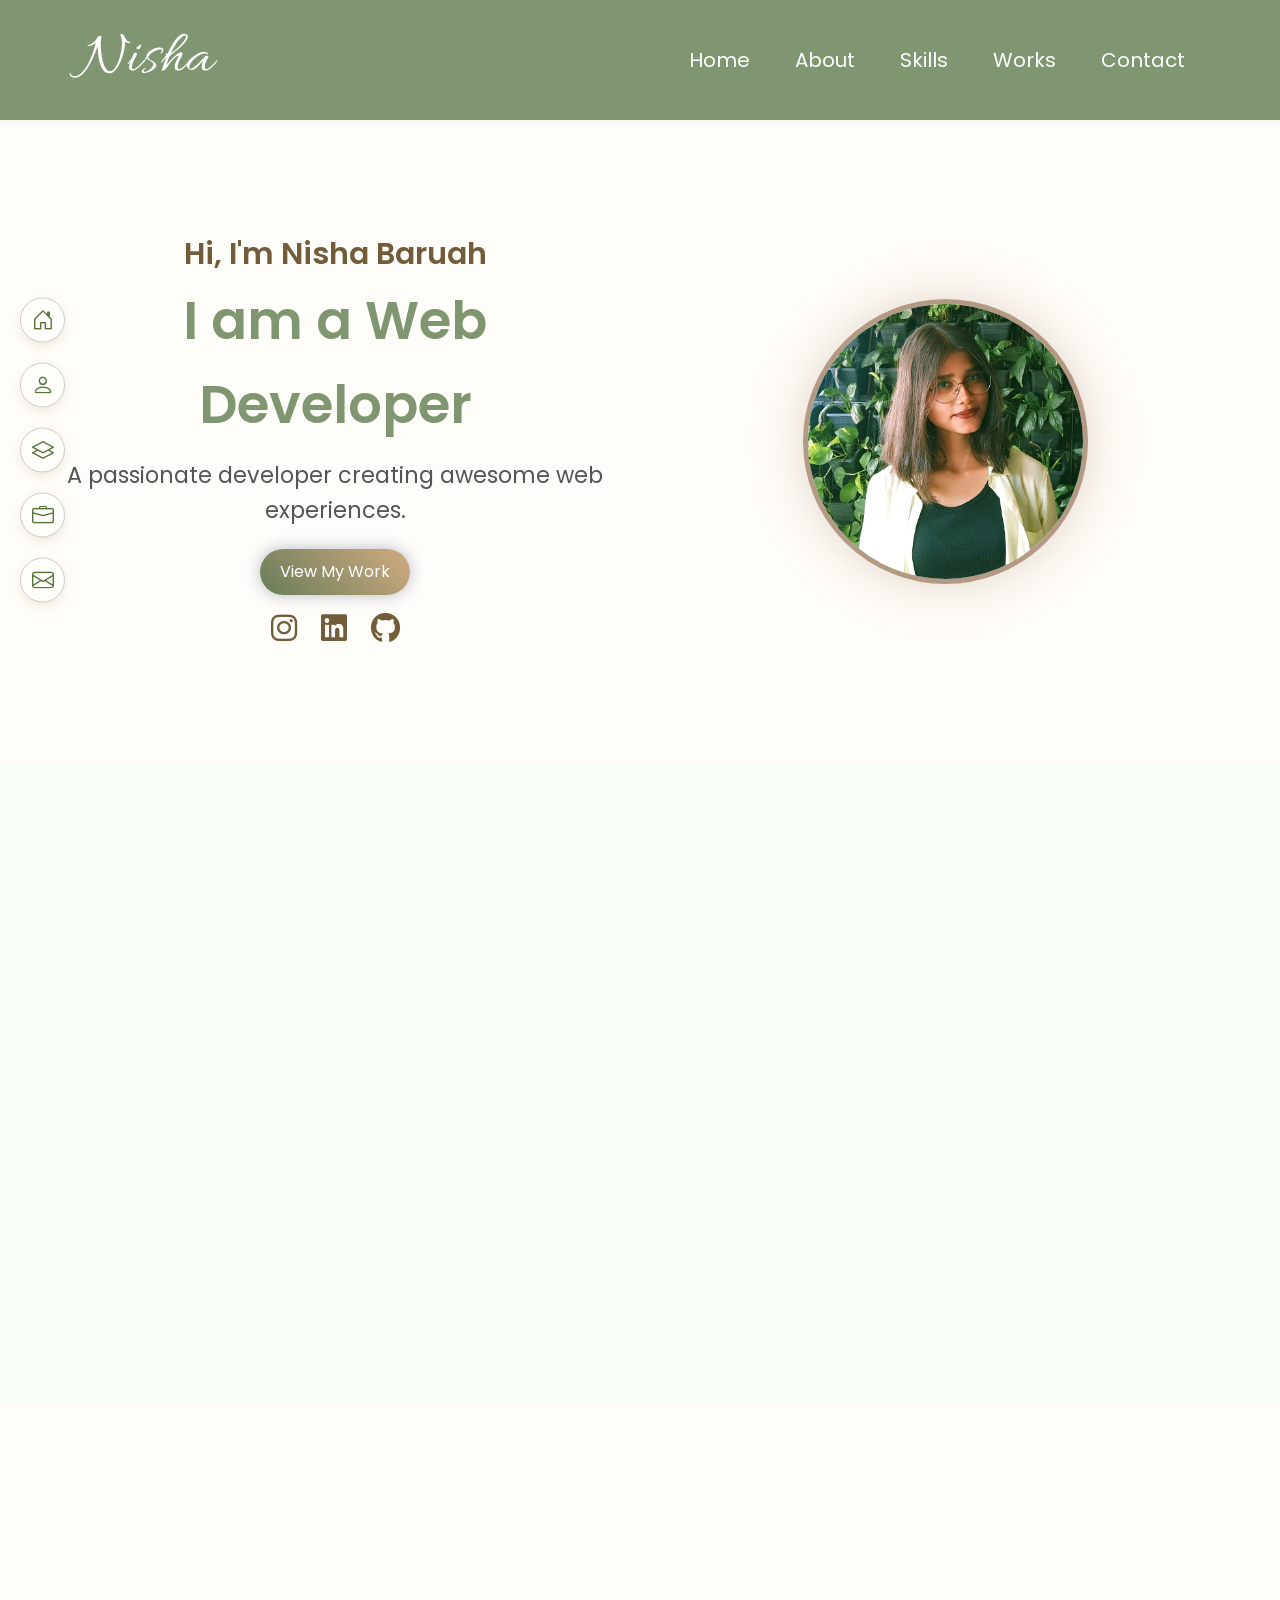
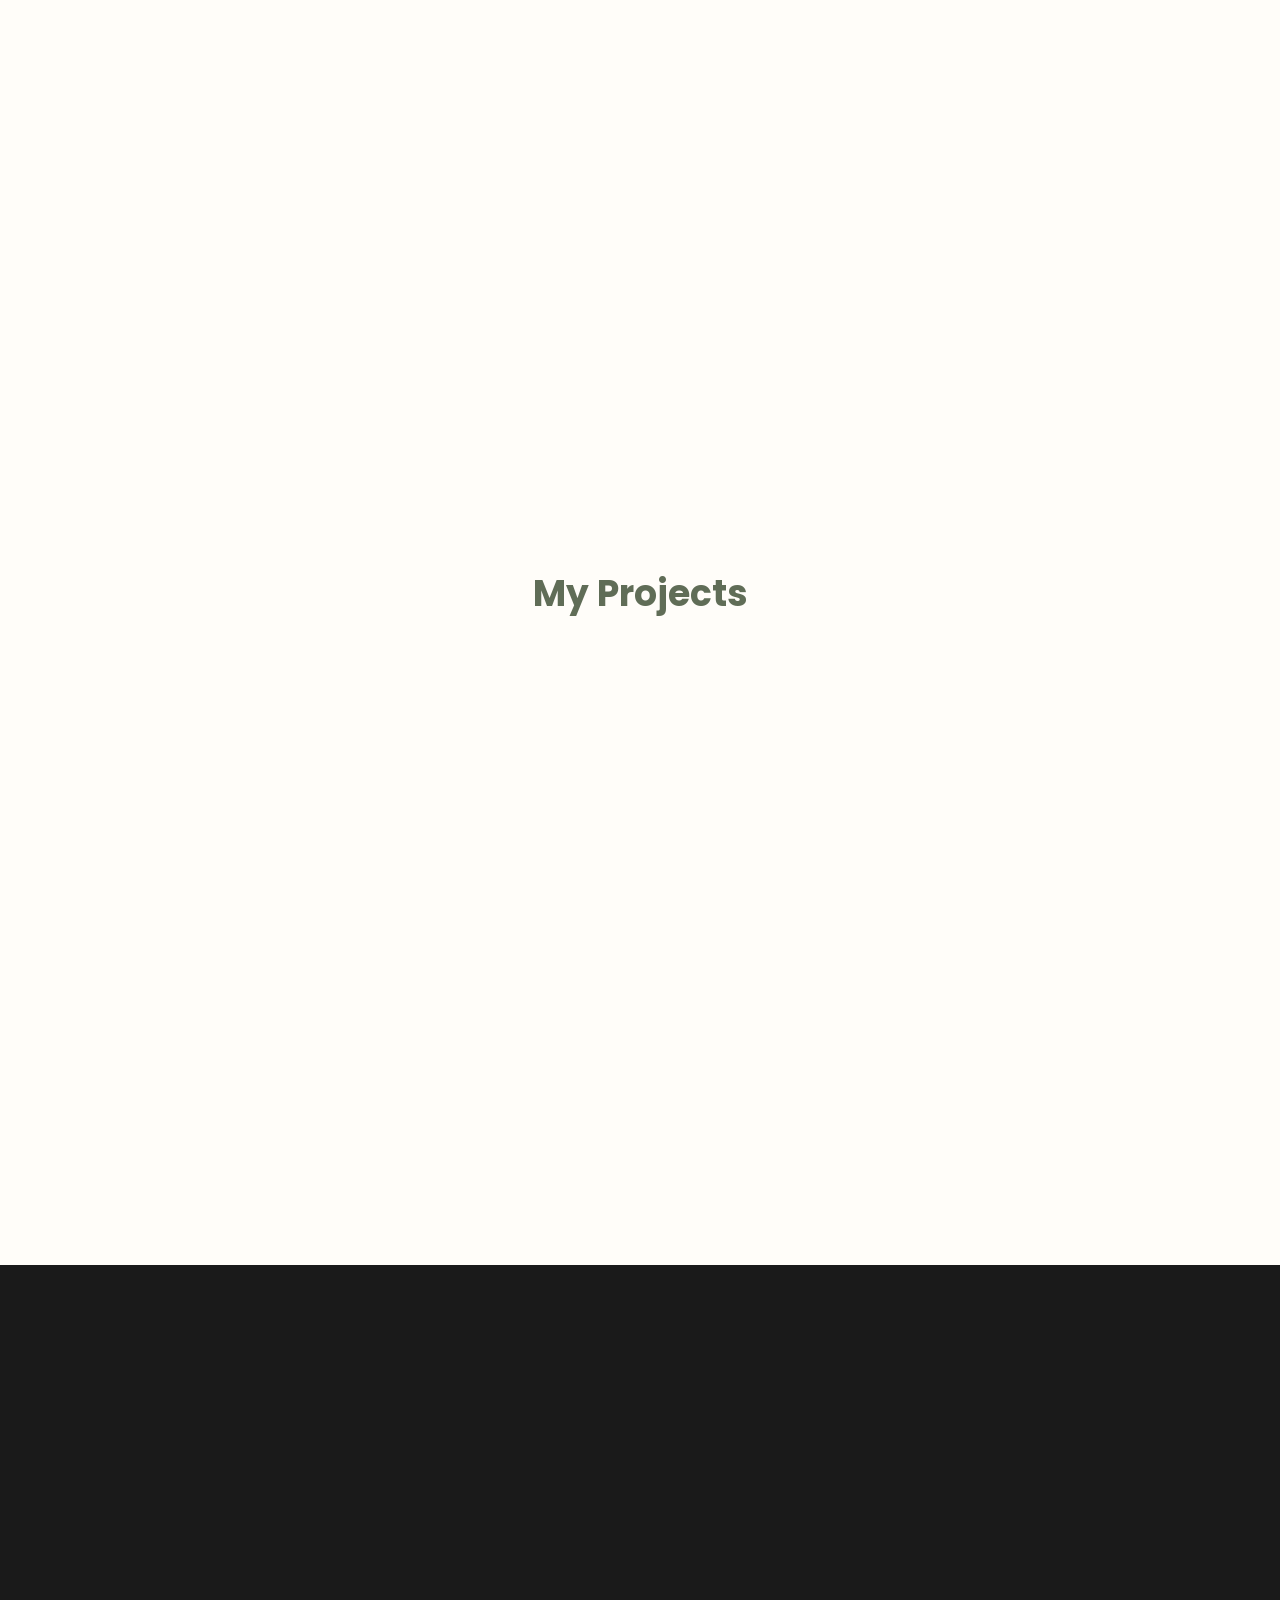
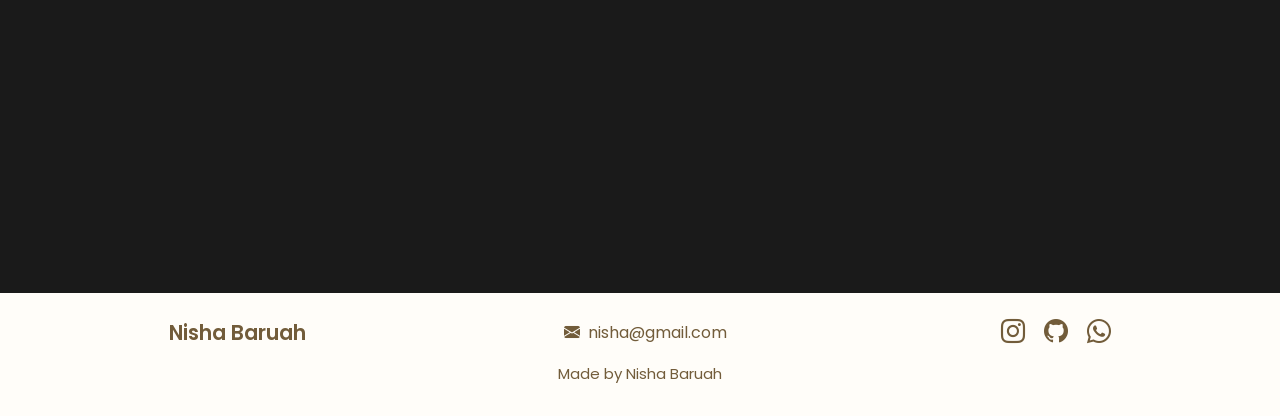
<file: index.html>
<!DOCTYPE html>
<html lang="en">

<head>
    <meta charset="UTF-8">
    <meta name="viewport" content="width=device-width, initial-scale=1.0">
    <title>My Portfolio</title>
    <link rel="stylesheet" href="style.css">
    <link rel="stylesheet" href="https://cdnjs.cloudflare.com/ajax/libs/font-awesome/5.15.4/css/all.min.css">
    <link href="https://cdn.jsdelivr.net/npm/bootstrap-icons@1.10.5/font/bootstrap-icons.css" rel="stylesheet">
    <link href="https://fonts.googleapis.com/css2?family=Poppins:wght@300;400;600&display=swap" rel="stylesheet">
    <link rel="stylesheet" href="https://cdnjs.cloudflare.com/ajax/libs/font-awesome/6.0.0-beta3/css/all.min.css">
</head>

<body>
    <!-- Navigation Bar -->
    <header id="header">

        <div class="logo-text">Nisha</div>

        <!--SIDEBAR-->
        <input type="checkbox" id="nav-toggle" class="nav-toggle" />
        <label for="nav-toggle" class="hamburger">&#9776;</label>
        <nav class="main-nav">
            <a href="#header">Home</a>
            <a href="#about">About</a>
            <a href="#skills">Skills</a>
            <a href="#projects">Works</a>
            <a href="#contact">Contact</a>
        </nav>
    </header>

    <!-- Left Sidebar -->
    <div class="left-sidebar">
        <ul>
            <li><a href="#header" title="Home"><i class="bi bi-house-door"></i></a></li>
            <li><a href="#about" title="About"><i class="bi bi-person"></i></a></li>
            <li><a href="#skills" title="Skills"><i class="bi bi-layers"></i></a></li>
            <li><a href="#projects" title="Projects"><i class="bi bi-briefcase"></i></a></li>
            <li><a href="#contact" title="Contact"><i class="bi bi-envelope"></i></a></li>
        </ul>
    </div>


    <!-- Hero Section -->
    <section class="hero">
        <div class="hero-text">
            <h2>Hi, I'm <span>Nisha Baruah</span></h2>
            <h1>I am a Web Developer</h1>
            <p>A passionate developer creating awesome web experiences.</p>
            <a href="#projects" class="btn">View My Work</a>


            <div class="socials">
                <a href="https://www.instagram.com/yourusername" target="_blank">
                    <i class="fab fa-instagram"></i>
                </a>
                <a href="https://www.linkedin.com/in/yourusername" target="_blank">
                    <i class="fab fa-linkedin"></i>
                </a>
                <a href="https://github.com/yourusername" target="_blank">
                    <i class="fab fa-github"></i>
                </a>
            </div>

        </div>

        <div class="hero-image">
            <img src="assets/IMG-20240810-WA0051[1].jpg" alt="Profile Picture">
        </div>
    </section>

    <!-- About Section -->
    <section class="about-section" id="about">
        <div class="about-image scroll-reveal">
            <img src="assets/WhatsApp Image 2025-04-16 at 16.08.40_53b1fc9f_copy.jpg" alt="About Profile Photo">
        </div>
        <div class="about-text scroll-reveal">
            <h1>About Me</h1>
            <p>
                Hello, myself Nisha Baruah, an aspiring web developer. Residing in Tezpur, Assam, I am currently pursuing my masters in computer applications from Tezpur University.
            </p>
            <ul class="about-details">
                <li><strong>Name:</strong> Nisha Baruah</li>
                <li><strong>Date of birth:</strong> February 20, 1778</li>
                <li><strong>Address:</strong> Tezpur, Assam</li>
                <li><strong>Email:</strong> @gmail.com</li>
                <li><strong>Phone:</strong> +91 99999999</li>
            </ul>
            <div class="interests">
                <p>When I am not studying or working:</p>
                <span><i class="fas fa-guitar"></i> Guitar</span>
                <span><i class="fa-solid fa-mitten"></i> Crocheting</span>
                <span><i class="fas fa-scissors"></i> Crafting</span>
            </div>
        </div>
    </section>



    <!--SKILLS AND EDUCATION-->
    <section class="skills-education-section scroll-reveal">
        <div class="container">
            <h2>Skills & Education</h2>
            <div class="skills-edu-grid">

                <div class="skills-box">
                    <h3>My Skills</h3>
                    <div class="skill-container">
                        <div class="skill-container1">
                            <div class="skill">
                                <div class="skill-header">
                                    <i class="bi bi-filetype-html"></i>
                                    <div>
                                        <span> HTML</span>
                                    </div>
                                </div>
                            </div>

                            <div class="skill">
                                <div class="skill-header">
                                    <i class="bi bi-filetype-css"></i>
                                    <div>
                                        <span> CSS</span>
                                    </div>
                                </div>
                            </div>

                            <div class="skill">
                                <div class="skill-header">
                                    <i class="bi bi-filetype-js"></i>
                                    <div>
                                        <span> JavaScript</span>
                                    </div>
                                </div>
                            </div>
                        </div>
                        <div class="skill-container1">

                            <div class="skill">
                                <div class="skill-header">
                                    <i class="bi bi-filetype-php"></i>
                                    <div>
                                        <span> PHP</span>
                                    </div>
                                </div>
                            </div>

                            <div class="skill">
                                <div class="skill-header">
                                    <i class="bi bi-boxes"></i>
                                    <div>
                                        <span> AngularJS</span>
                                    </div>
                                </div>
                            </div>

                            <div class="skill">
                                <div class="skill-header">
                                    <i class="bi bi-wordpress"></i>
                                    <div>
                                        <span> WordPress</span>
                                    </div>
                                </div>
                            </div>

                            <div class="skill">
                                <div class="skill-header">
                                    <i class="fa-brands fa-react"></i>
                                    <div>
                                        <span> React</span>
                                    </div>
                                </div>
                            </div>
                        </div>
                    </div>
                </div>


                <div class="education-box">
                    <h3>Education</h3>
                    <div class="edu-item">
                        <h4>Master Of Computer Applications</h4>
                        <span>2024 - 2026</span>
                        <p>Tezpur University</p>
                    </div>
                    <div class="edu-item">
                        <h4>Bachelor of Computer Applications</h4>
                        <span>2021 - 2024</span>
                        <p>Dibrugarh University</p>
                    </div>
                    <div class="edu-item">
                        <h4>Schooling</h4>
                        <p>St. Joseph's Convent H.S School</p>
                    </div>
                </div>
            </div>
        </div>
    </section>


    <!-- Projects Section -->
    <section id="projects" class="projects-section">

        <h2>My Projects</h2>
        <div class="projects-container">
            <div class="project-card scroll-reveal">
                <img src="assets/Screenshot 2025-05-02 154046.png"
                    alt="Project Screenshot" class="project-image">

                <div class="project-content">
                    <h3 class="project-title">Bhow Bhow Pet Stay</h3>
                    <div class="underline"></div>

                    <p class="project-description">
                        A website solution for managing a local pet stay in Tezpur.
                        Built with a fully responsive design to enhance user experience across devices.
                    </p>

                    <div class="stack-list">
                        <span>HTML</span>
                        <span>CSS</span>
                        <span>PHP</span>
                        <span>Tailwind</span>
                    </div>

                    <div class="project-buttons">
                        <a href="#" target="_blank" class="project-btn">Code</a>
                        <a href="#" target="_blank" class="project-btn">Live ↗</a>
                    </div>
                </div>
            </div>
            <div class="project-card scroll-reveal">
                <img src="assets/Screenshot 2025-05-02 154046.png"
                    alt="Project Screenshot" class="project-image">

                <div class="project-content">
                    <h3 class="project-title">Cake Fairy by Ritu Sarkar</h3>
                    <div class="underline"></div>

                    <p class="project-description">
                        A website for a bakery, it's promotion and workshop managing.
                        Built with a fully responsive design to enhance user experience across devices.
                    </p>

                    <div class="stack-list">
                        <span>HTML</span>
                        <span>CSS</span>
                        <span>PHP</span>
                        <span>Tailwind</span>
                    </div>

                    <div class="project-buttons">
                        <a href="#" target="_blank" class="project-btn">Code</a>
                        <a href="#" target="_blank" class="project-btn">Live ↗</a>
                    </div>
                </div>
            </div>
        </div>
    </section>



    <!-- Contact Section -->
    <section class="contact-section" id="contact">
        <div class="container contact-grid">
        
          <!-- Left Contact Form -->
          <div class="contact-form scroll-reveal">
            <h2>Contact</h2>
            <form>
              <input type="text" placeholder="Your Name" required>
              <input type="email" placeholder="Your Email" required>
              <textarea placeholder="Your Message" required></textarea>
              <button type="submit" class="btn">Send</button>
            </form>
          </div>
          
          <!-- Right Contact Info -->
          <div class="contact-info scroll-reveal">
             <div class="info-box">
               <i class="bi bi-telephone"></i>
               <span>+91 1234567890</span>
             </div>
             <div class="info-box">
               <i class="bi bi-envelope"></i>
               <span>yourmail@example.com</span>
             </div>
             <div class="info-box">
               <i class="bi bi-geo-alt"></i>
               <span>Tezpur, Assam, India</span>
             </div>
           </div>
           
        </div>
      </section>
      

    <footer class="site-footer">
        <div class="footer-line1">
            <div class="footer-left">
                <h3>Nisha Baruah</h3>
            </div>

            <div class="footer-center">
                <p><i class="bi-envelope-fill"></i>&nbsp; <a href="mailto:nisha@gmail.com">nisha@gmail.com</a></p>
            </div>

            <div class="footer-right">
                <a href="https://instagram.com/YOUR_HANDLE" target="_blank"><i class="bi bi-instagram"></i></a>
                <a href="https://facebook.com/YOUR_PAGE" target="_blank"><i class="bi bi-github"></i></i></a>
                <a href="https://wa.me/91XXXXXXXXXX" target="_blank"><i class="bi bi-whatsapp"></i></a>
            </div>
        </div>
        <div class="footer-line2">
            Made by Nisha Baruah
        </div>
    </footer>


    <!-- Footer -->
    <!-- <footer>
        <div class="container">
            <p>&copy; 2023 Your Name. All rights reserved.</p>
            <div class="social-links">
                <a href="#"><i class="fab fa-github"></i></a>
                <a href="#"><i class="fab fa-linkedin"></i></a>
                <a href="#"><i class="fab fa-twitter"></i></a>
            </div>
        </div>
    </footer> -->
</body>

</html>

<script>
    //onload hero animation
    window.addEventListener("load", () => {
        document.querySelector(".hero").classList.add("hero-loaded");
    });

    // Scroll reveal for sections
    const scrollElements = document.querySelectorAll('.scroll-reveal');

    const elementInView = (el, offset = 100) => {
        const elementTop = el.getBoundingClientRect().top;
        return (
            elementTop <= (window.innerHeight - offset)
        );
    };

    const displayScrollElement = (element) => {
        element.classList.add('active');
    };

    const hideScrollElement = (element) => {
        element.classList.remove('active');
    };

    const handleScrollAnimation = () => {
        scrollElements.forEach((el) => {
            if (elementInView(el, 100)) {
                displayScrollElement(el);
            }
            else {
                hideScrollElement(el);
            }
        });
    }

    window.addEventListener('scroll', () => {
        handleScrollAnimation();
    });
</script>

<!--navbar fix-->
<!-- <script>
  const header = document.getElementById("header");
  const hero = document.querySelector(".hero");

  let lastScrollY = window.scrollY;

  window.addEventListener("scroll", () => {
    const currentScroll = window.scrollY;
    const heroBottom = hero.offsetTop + hero.offsetHeight;

    if (currentScroll >= heroBottom) {
      header.classList.add("sticky");
      if (currentScroll > lastScrollY) {
        header.classList.add("slide-up");
      } else {
        header.classList.remove("slide-up");
      }
    } else {
      header.classList.remove("sticky", "slide-up");
    }

    lastScrollY = currentScroll;
  });
</script> -->
</file>
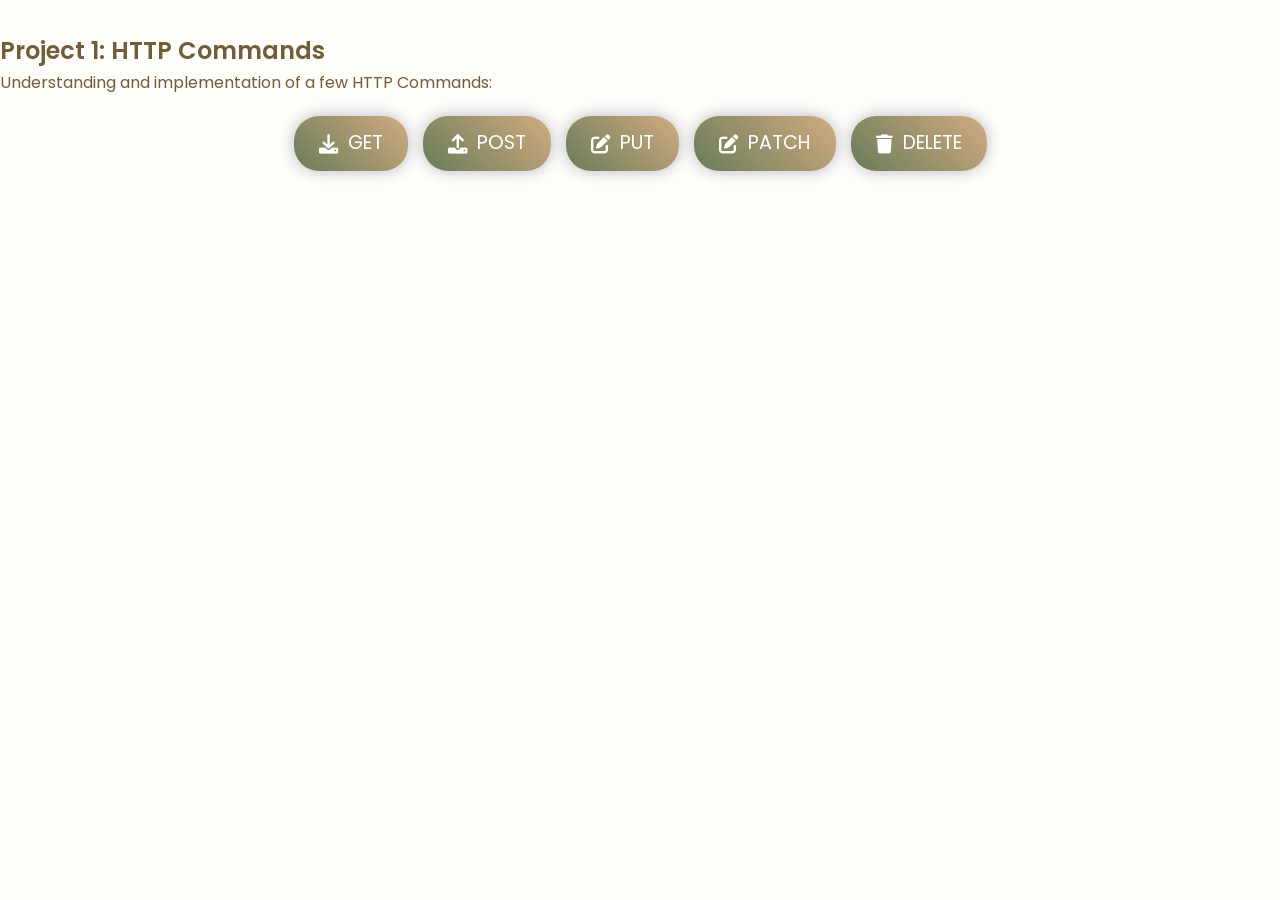
<file: webtech/project1.html>
<!DOCTYPE html>
<html lang="en">
<head>
    <meta charset="UTF-8">
    <meta name="viewport" content="width=device-width, initial-scale=1.0">
    <title>Project 1: HTTP Commands</title>
    <link rel="stylesheet" href="/project1/get/get.css">
    <link rel="stylesheet" href="/style.css">
    <style>
        .commands-grid {
            display: flex;
            flex-wrap: wrap;
            gap: 15px;
            justify-content: center;
            padding: 20px 0;
        }
        .commands-grid .btn {
            display: flex;
            align-items: center;
            gap: 10px;
            font-size: 1.2rem;
            padding: 12px 25px;
        }
    </style>
    
    <link href="https://fonts.googleapis.com/css2?family=Poppins:wght@300;400;600&display=swap" rel="stylesheet">
    <link rel="stylesheet" href="https://cdnjs.cloudflare.com/ajax/libs/font-awesome/6.0.0-beta3/css/all.min.css">
</head>
<body>
    <!-- Navigation Bar -->
    <nav>
        <div class="container">
            <a href="index.html" class="logo">My<span>Projects</span></a>
            <!-- <ul>
                <li><a href="index.html#about">About</a></li>
                <li><a href="index.html#skills">Skills</a></li>
                <li><a href="index.html#projects">Projects</a></li>
                <li><a href="index.html#contact">Contact</a></li>
            </ul> -->
        </div>
    </nav>

    <!-- Project 1 Section -->
    <section class="project1">
        <div class="container">
            <h2>Project 1: HTTP Commands</h2>
            <p>Understanding and implementation of a few HTTP Commands: </p>
            <div class="commands-grid">
                <a href="project1/get/get.html" class="btn">
                    <i class="fas fa-download"></i> GET
                </a>
                <a href="project1/post/post.html" class="btn">
                    <i class="fas fa-upload"></i> POST
                </a>
                <a href="project1/put/put.html" class="btn">
                    <i class="fas fa-edit"></i> PUT
                </a>
                <a href="project1/patch/patch.html" class="btn">
                    <i class="fas fa-edit"></i> PATCH
                </a>
                <a href="project1/delete/delete.html" class="btn">
                    <i class="fas fa-trash"></i> DELETE
                </a>
            </div>
        </div>
    </section>
</body>
</html>
</file>
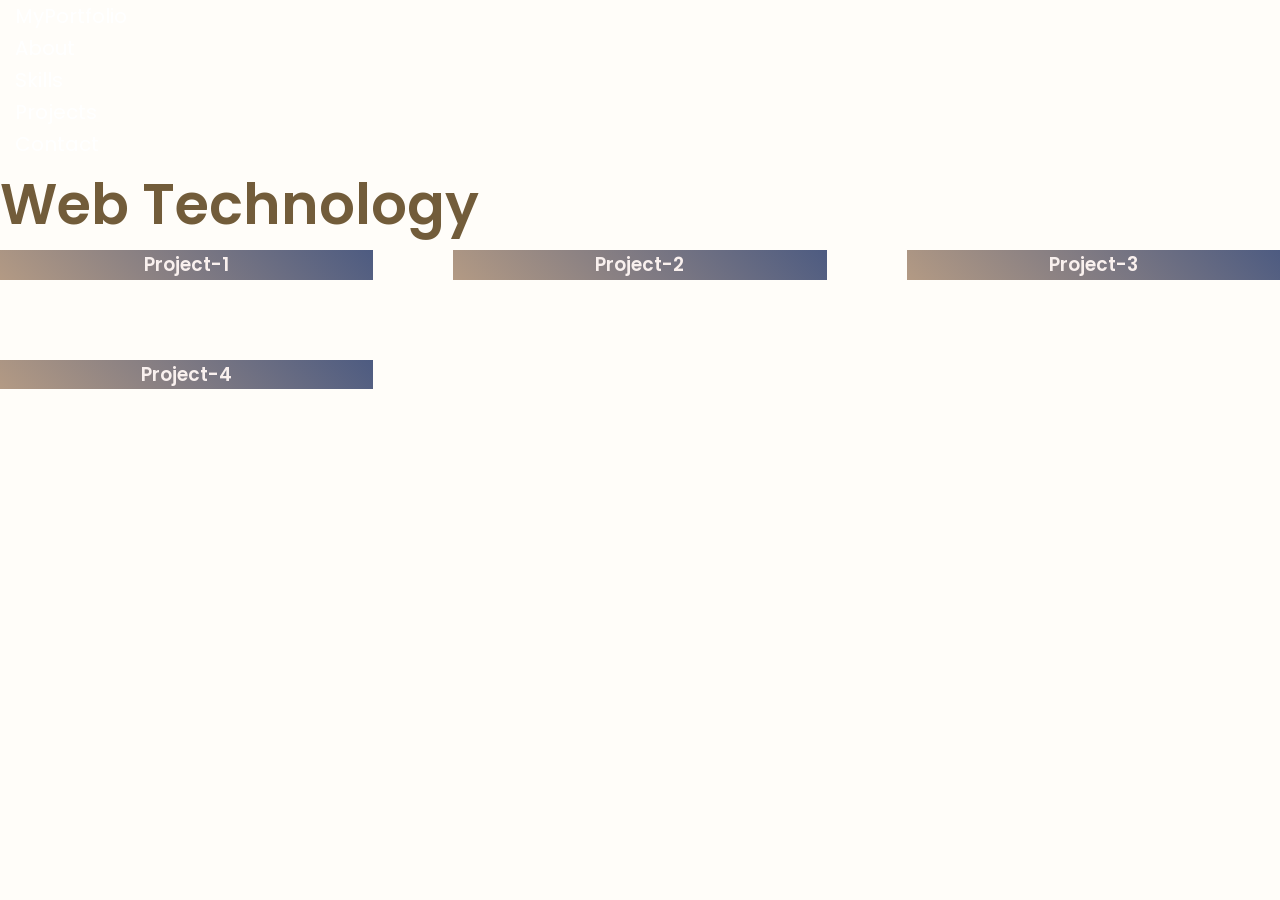
<file: webtech/webtech.html>
<!DOCTYPE html>
<html lang="en">
<head>
    <meta charset="UTF-8">
    <meta name="viewport" content="width=device-width, initial-scale=1.0">
    <title>My Portfolio</title>
    <link rel="stylesheet" href="/style.css">
    <link href="https://fonts.googleapis.com/css2?family=Poppins:wght@300;400;600&display=swap" rel="stylesheet">
    <style>
        .projects-grid {
            display: grid;
            grid-template-columns: repeat(auto-fit, minmax(360px, 1fr));
            gap: 80px;
        }
        /* .project{
            background-color: #b5977dde;
        } */
         .project{
            background: linear-gradient(45deg, #b39a84, #0a1e54b9);
            text-align: center;
            /* background: linear-gradient(45deg, #b39a84d6, #e0cab8d6, #b39a84d6); */
         }
        .project h3{
            color: #f9f0ee;
        }
        .container h2{
            font-size: 3.5rem;
        }
    </style>
    <link rel="stylesheet" href="https://cdnjs.cloudflare.com/ajax/libs/font-awesome/6.0.0-beta3/css/all.min.css">
</head>
<body>
    <nav>
        <div class="container">
            <a href="#" class="logo">My<span>Portfolio</span></a>
            <ul>
                <li><a href="#about">About</a></li>
                <li><a href="#skills">Skills</a></li>
                <li><a href="#projects">Projects</a></li>
                <li><a href="#contact">Contact</a></li>
            </ul>
        </div>
    </nav>


    <!-- Projects Section -->
    <section id="projects" class="projects">
        <div class="container">
            <h2>Web Technology</h2>
            <div class="projects-grid">
                <a href="/webtech/project1.html">
                    <div class="project">
                    <h3>Project-1</h3>
                    </div>
                </a>
                <a href="">
                    <div class="project">
                    <h3>Project-2</h3>
                    </div>
                </a>
                <a href="">
                    <div class="project">
                    <h3>Project-3</h3>
                    </div>
                </a>
                <a href="">
                    <div class="project">
                    <h3>Project-4</h3>
                    </div>
                </a>
            </div>
        </div>
    </section>

</body>
</html>
</file>
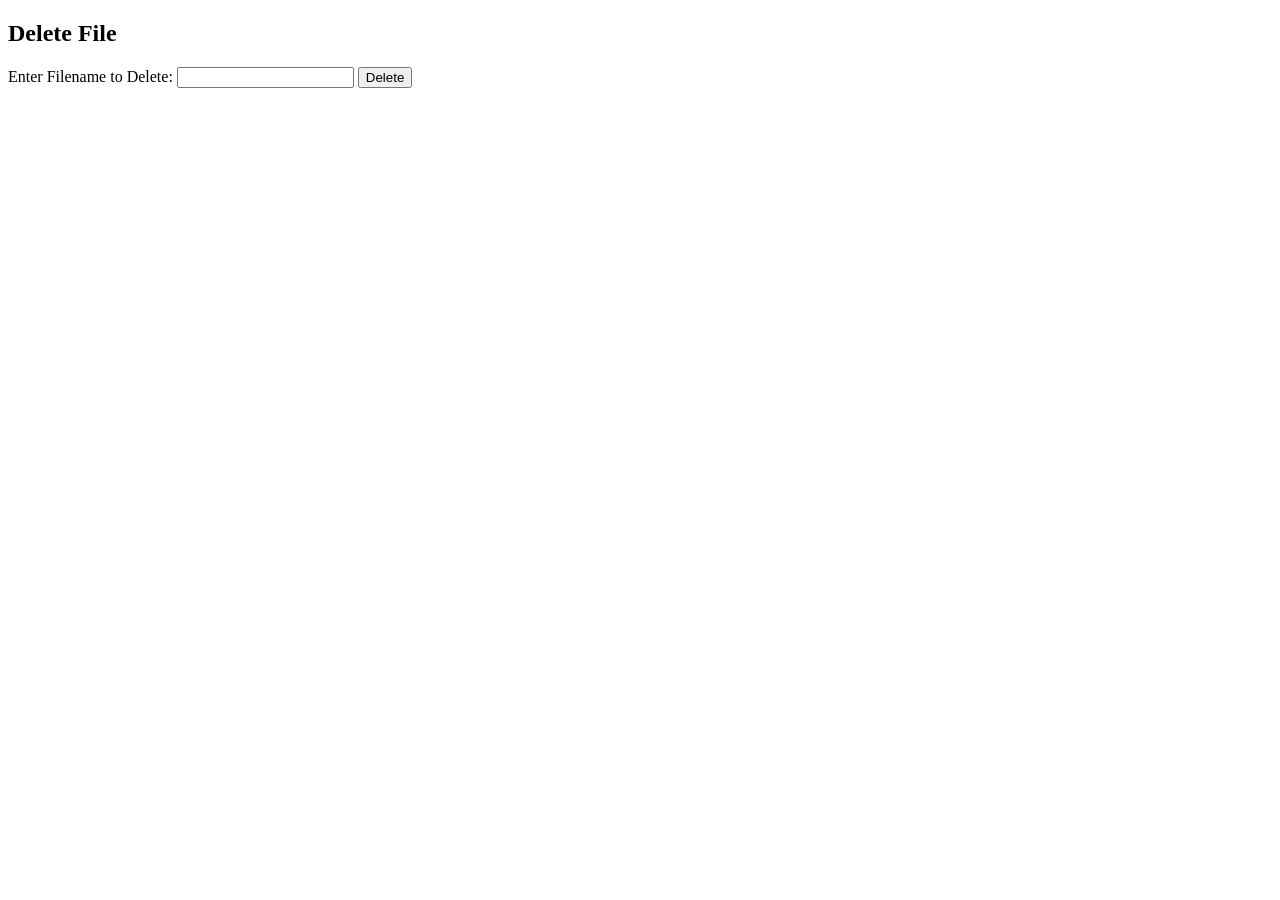
<file: project1/delete/delete.html>
<!DOCTYPE html>
<html lang="en">
<head>
    <meta charset="UTF-8">
    <meta name="viewport" content="width=device-width, initial-scale=1.0">
    <title>DELETE File</title>
</head>
<body>
    <h2>Delete File</h2>
    
    <form action="process_delete.php" method="POST">
        <!-- Hidden field to specify the DELETE method -->
        <input type="hidden" name="_method" value="DELETE">
        
        <label for="filename">Enter Filename to Delete:</label>
        <input type="text" id="filename" name="filename" required>
        
        <button type="submit">Delete</button>
    </form>
</body>
</html>
</file>
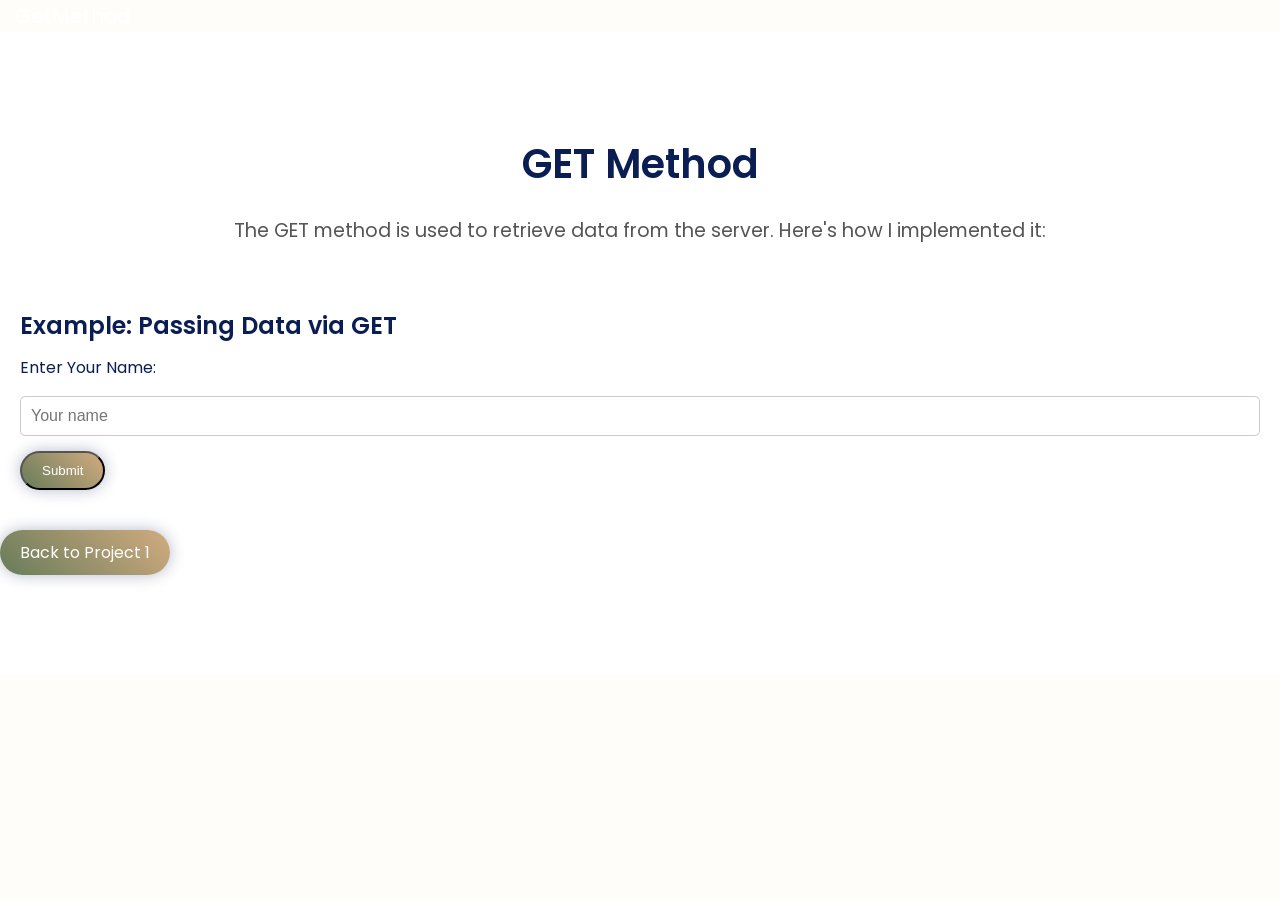
<file: project1/get/get.html>
<!DOCTYPE html>
<html lang="en">
<head>
    <meta charset="UTF-8">
    <meta name="viewport" content="width=device-width, initial-scale=1.0">
    <title>GET Method</title>
    <link rel="stylesheet" href="get.css">
    <link rel="stylesheet" href="../../style.css">
    <link href="https://fonts.googleapis.com/css2?family=Poppins:wght@300;400;600&display=swap" rel="stylesheet">
    <link rel="stylesheet" href="https://cdnjs.cloudflare.com/ajax/libs/font-awesome/6.0.0-beta3/css/all.min.css">
</head>
<body>
    <!-- Navigation Bar -->
    <nav>
        <div class="container">
            <a href="index.html" class="logo">Get<span>Method</span></a>
            <!-- <ul>
                <li><a href="index.html#about">About</a></li>
                <li><a href="index.html#skills">Skills</a></li>
                <li><a href="index.html#projects">Projects</a></li>
                <li><a href="index.html#contact">Contact</a></li>
            </ul> -->
        </div>
    </nav>

    <!-- GET Method Section -->
    <section class="get-method">
        <div class="container">
            <h2>GET Method</h2>
            <p>The GET method is used to retrieve data from the server. Here's how I implemented it:</p>
            <div class="implementation">
                <h3>Example: Passing Data via GET</h3>
                <form action="process.php" method="GET">
                    <label for="name">Enter Your Name:</label>
                    <input type="text" id="name" name="name" placeholder="Your name" required>
                    <button type="submit" class="btn">Submit</button>
                </form>
            </div>
            <a href="project1.html" class="btn">Back to Project 1</a>
        </div>
    </section>

    <!-- Footer -->
    <!-- <footer>
        <div class="container">
            <p>&copy; 2023 Your Name. All rights reserved.</p>
            <div class="social-links">
                <a href="#"><i class="fab fa-github"></i></a>
                <a href="#"><i class="fab fa-linkedin"></i></a>
                <a href="#"><i class="fab fa-twitter"></i></a>
            </div>
        </div>
    </footer> -->
</body>
</html>
</file>
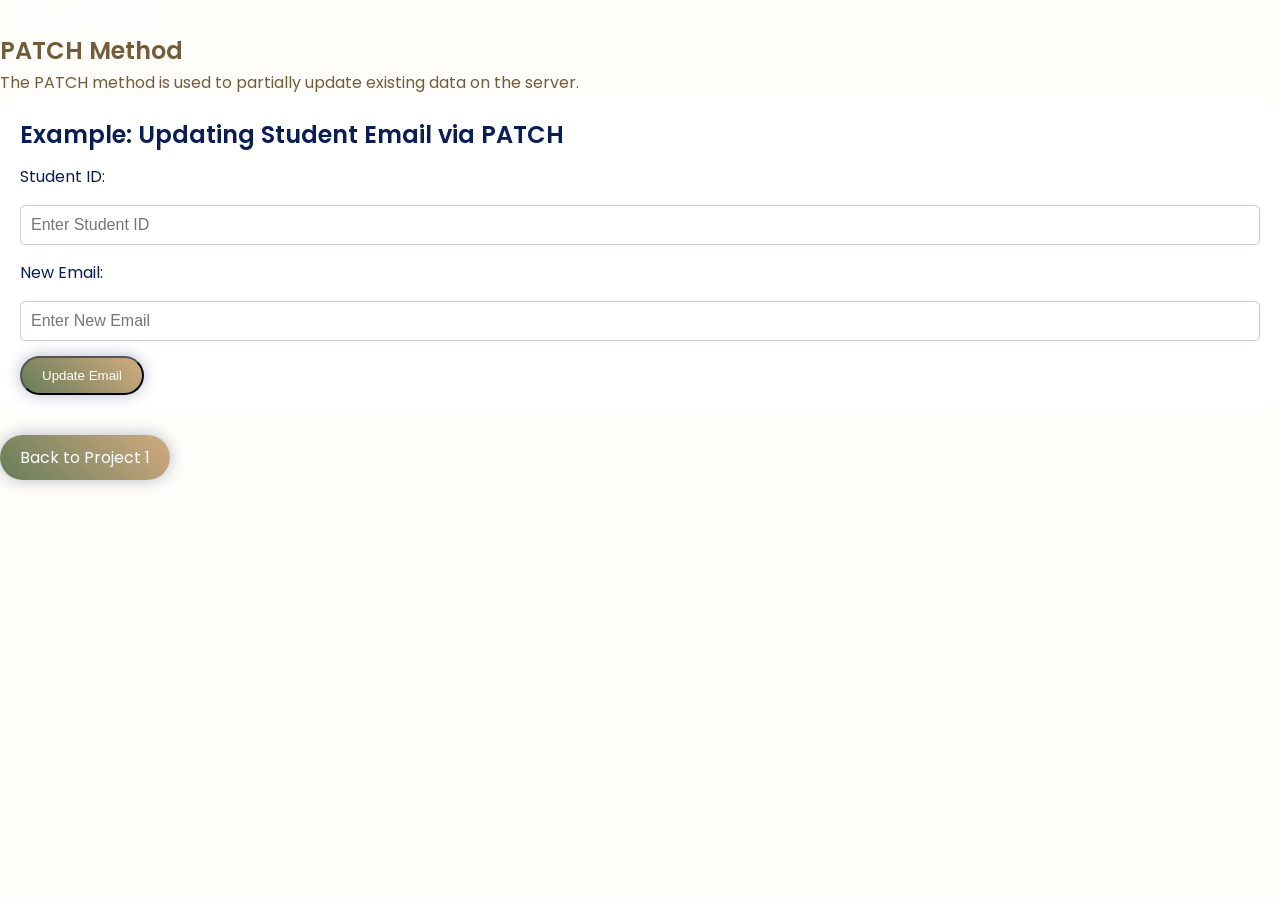
<file: project1/patch/patch.html>
<!DOCTYPE html>
<html lang="en">
<head>
    <meta charset="UTF-8">
    <meta name="viewport" content="width=device-width, initial-scale=1.0">
    <title>PATCH Method</title>
    <link rel="stylesheet" href="../get/get.css">
    <link rel="stylesheet" href="../../style.css">
    <link href="https://fonts.googleapis.com/css2?family=Poppins:wght@300;400;600&display=swap" rel="stylesheet">
    <link rel="stylesheet" href="https://cdnjs.cloudflare.com/ajax/libs/font-awesome/6.0.0-beta3/css/all.min.css">
</head>
<body>
    <nav>
        <div class="container">
            <a href="../index.html" class="logo">Patch<span>Method</span></a>
        </div>
    </nav>

    <section class="patch-method">
        <div class="container">
            <h2>PATCH Method</h2>
            <p>The PATCH method is used to partially update existing data on the server.</p>
            <div class="implementation">
                <h3>Example: Updating Student Email via PATCH</h3>
                <form id="patchForm">
                    <label for="sid">Student ID:</label>
                    <input type="text" id="sid" name="sid" placeholder="Enter Student ID" required>

                    <label for="email">New Email:</label>
                    <input type="email" id="email" name="email" placeholder="Enter New Email" required>

                    <button type="submit" class="btn">Update Email</button>
                </form>
                <div id="result"></div>
            </div>
            <a href="../project1.html" class="btn">Back to Project 1</a>
        </div>
    </section>

    <script>
        document.getElementById("patchForm").addEventListener("submit", function(event) {
            event.preventDefault();

            let formData = {
                sid: document.getElementById("sid").value,
                email: document.getElementById("email").value
            };

            fetch("process_patch.php", {
                method: "PATCH",
                headers: {
                    "Content-Type": "application/json"
                },
                body: JSON.stringify(formData)
            })
            .then(response => response.text())
            .then(data => {
                document.getElementById("result").innerHTML = `<p>${data}</p>`;
            })
            .catch(error => console.error("Error:", error));
        });
    </script>
</body>
</html>
</file>
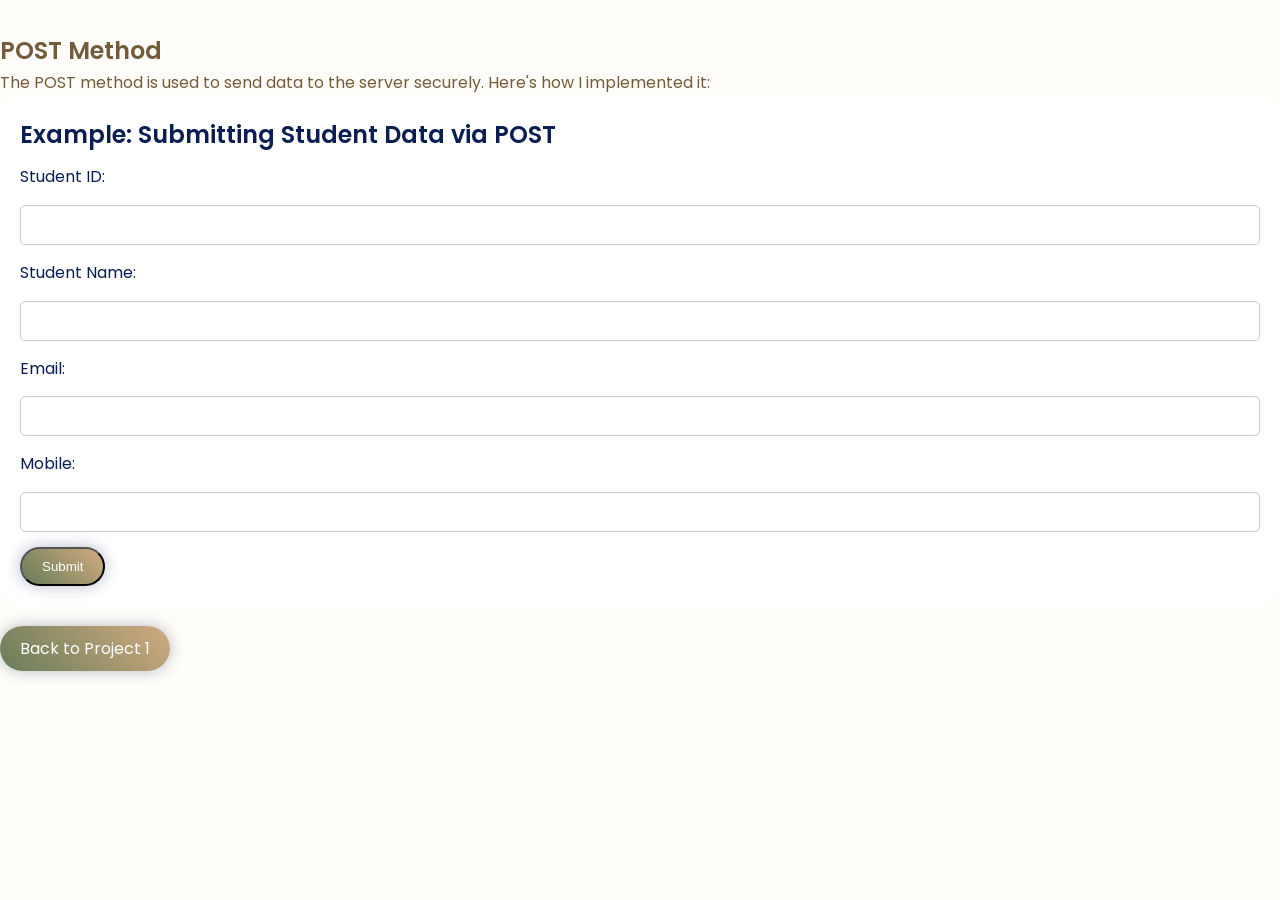
<file: project1/post/post.html>
<!DOCTYPE html>
<html lang="en">
<head>
    <meta charset="UTF-8">
    <meta name="viewport" content="width=device-width, initial-scale=1.0">
    <title>POST Method</title>
    <link rel="stylesheet" href="../get/get.css">
    <link rel="stylesheet" href="../../style.css">
    <link href="https://fonts.googleapis.com/css2?family=Poppins:wght@300;400;600&display=swap" rel="stylesheet">
    <link rel="stylesheet" href="https://cdnjs.cloudflare.com/ajax/libs/font-awesome/6.0.0-beta3/css/all.min.css">
</head>
<body>
    <nav>
        <div class="container">
            <a href="../index.html" class="logo">Post<span>Method</span></a>
        </div>
    </nav>

    <section class="post-method">
        <div class="container">
            <h2>POST Method</h2>
            <p>The POST method is used to send data to the server securely. Here's how I implemented it:</p>
            <div class="implementation">
                <h3>Example: Submitting Student Data via POST</h3>
                <form action="process_post.php" method="POST">
                    <label for="sid">Student ID:</label>
                    <input type="text" id="sid" name="sid" required>

                    <label for="sname">Student Name:</label>
                    <input type="text" id="sname" name="sname" required>

                    <label for="email">Email:</label>
                    <input type="email" id="email" name="email" required>

                    <label for="mobile">Mobile:</label>
                    <input type="tel" id="mobile" name="mobile" required>

                    <button type="submit" class="btn">Submit</button>
                </form>
            </div>
            <a href="../../project1.html" class="btn">Back to Project 1</a>
        </div>
    </section>
</body>
</html>
</file>
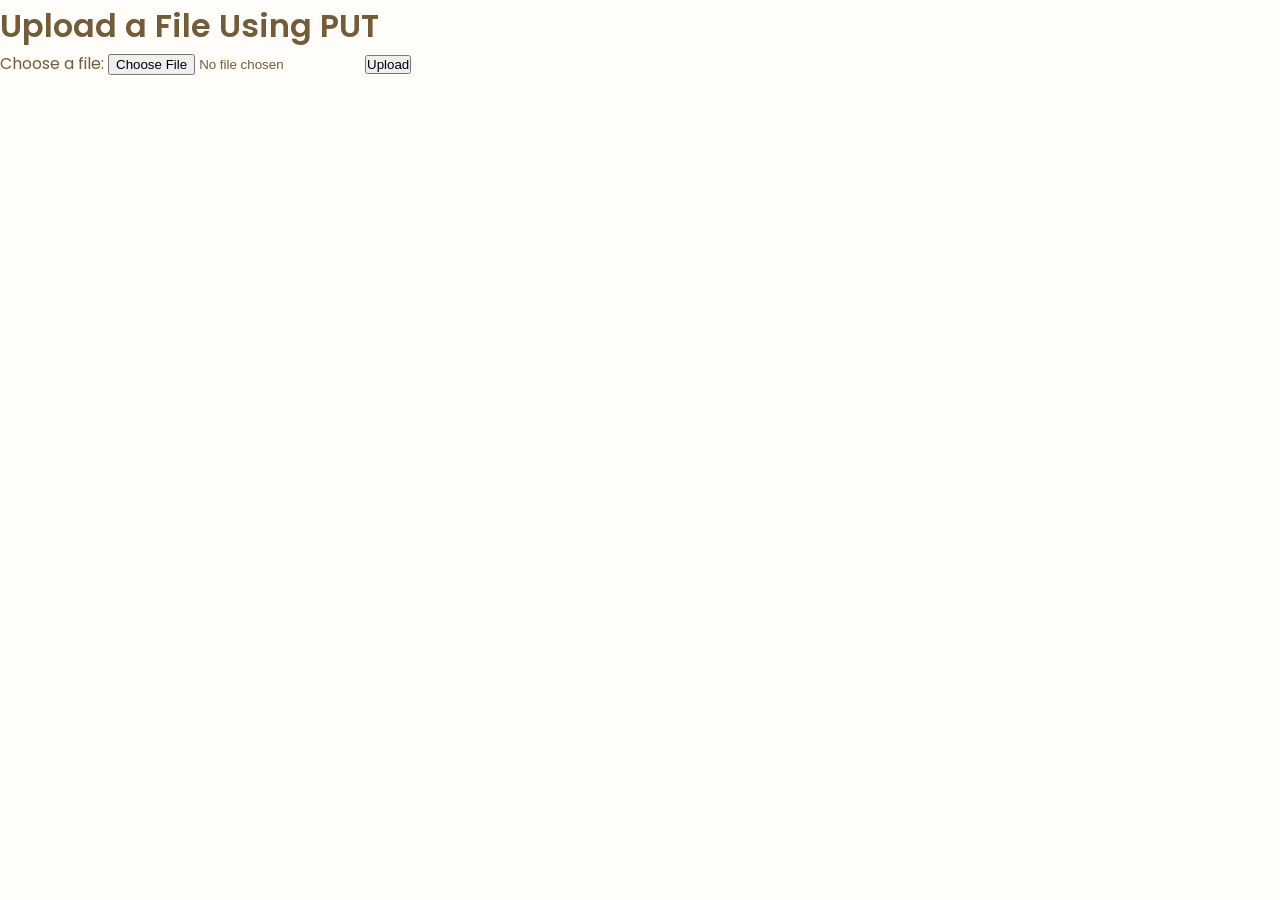
<file: project1/put/put.html>
<!DOCTYPE html>
<html lang="en">
<head>
    <meta charset="UTF-8">
    <meta name="viewport" content="width=device-width, initial-scale=1.0">
    <title>PUT Method - File Upload</title>
    <link rel="stylesheet" href="../get/get.css">
    <link rel="stylesheet" href="../../style.css">
    <link href="https://fonts.googleapis.com/css2?family=Poppins:wght@300;400;600&display=swap" rel="stylesheet">
    <link rel="stylesheet" href="https://cdnjs.cloudflare.com/ajax/libs/font-awesome/6.0.0-beta3/css/all.min.css">
</head>
<body>
    <h1>Upload a File Using PUT</h1>
    <form id="putForm">
        <label for="file">Choose a file:</label>
        <input type="file" id="file" name="file" required>
        <button type="submit">Upload</button>
    </form>
    <p id="result"></p>

    <script>
        document.getElementById('putForm').addEventListener('submit', function (e) {
            e.preventDefault(); // Prevent form submission

            const fileInput = document.getElementById('file');
            const file = fileInput.files[0];

            if (!file) {
                alert('Please select a file to upload.');
                return;
            }

            const formData = new FormData();
            formData.append('file', file);

            fetch('process_put.php', {
                method: 'PUT',
                body: formData,
            })
                .then(response => response.text())
                .then(message => {
                    document.getElementById('result').innerText = message;
                })
                .catch(error => {
                    console.error('Error:', error);
                    document.getElementById('result').innerText = 'Error uploading file.';
                });
        });
    </script>
</body>
</html>
</file>
<file: style.css>
@import url('https://fonts.googleapis.com/css2?family=Allura&family=Cabin:ital,wght@0,400..700;1,400..700&family=Great+Vibes&family=Merienda:wght@300..900&family=Mukta:wght@200;300;400;500;600;700;800&display=swap');

* {
    margin: 0;
    padding: 0;
    box-sizing: border-box;
  }
  
  body {
    font-family: 'Poppins', sans-serif;
    background-color: #fffdf9;
    color: #725c3a; 
    line-height: 1.6;
    overflow-x: hidden;
}

/* Scroll Reveal Animation */
.scroll-reveal {
  opacity: 0;
  transform: translateY(100px);
  transition: opacity 1s ease-out, transform 1s ease-out;
}

.scroll-reveal.active {
  opacity: 1;
  transform: translateY(0);
}

/* Navigation Bar */
header {
    display: flex;
    justify-content: space-between;
    align-items: center;
    height: 120px;
    z-index: 1000;
    position: relative;
    padding: 35px 80px;
    width: 100%;
    /* background-color: #00848c;
    background-color: #94618e; */
    background-color: #809671;
    box-shadow: 0 2px 10px rgba(0,0,0,0.05);
    transform: translateY(0);
    transition: transform 0.4s ease-in-out;
  }


  /* header .logo-text {
    font-family: "Merienda", cursive;
    font-optical-sizing: auto;
    font-style: normal;
  } */

  /* header .logo-text {
    font-size: 60px;
    color: #fff;
    font-family: "Great Vibes", cursive;
    font-weight: 400;
    font-style: normal;
  } */
  
  header .logo-text {
    font-family: "Allura", cursive;
    font-weight: 400;
    font-style: normal;
    font-size: 60px;
    color: #fff;

  }
  
  
  nav a {
    margin: 0;
    text-decoration: none;
    padding: 0 15px;
    color: #fff;
    font-size: 20px;
    transition: color 0.2s ease, border-bottom 0.3s ease;
    border-bottom: 1px solid transparent;
  }
  
  nav a:hover {
    color: #DFF0D8;
    border-bottom: 1px solid #DFF0D8;
  }
  
    
  /*SIDE NAVBAR*/
  .nav-toggle {
    display: none;
  }

  /* Hamburger icon */
  .hamburger {
    display: none;
    font-size: 28px;
    cursor: pointer;
    color: #fff;
  }

  /* Sidebar nav */
  .main-nav {
    display: flex;
    gap: 15px;
  }


/*HERO SECTION*/

.hero {
  display: grid;
  grid-template-columns: repeat(auto-fit, minmax(300px, 1fr));
  align-items: center;
  gap: 40px;
  margin: 110px 50px;
  box-sizing: border-box;
}

.hero-text{
  max-width: 100%;
  text-align: center;
  padding: 0 8px;
}

.hero-text h1 {
    font-size: 3.3rem;
    margin-bottom: 10px;
    color: #809671;
}

.hero-text h2, .hero-text h2 span {
    font-size: 1.9rem;
    color: #725c3a;
}

.hero-text p {
    font-size: 1.4rem;
    margin-bottom: 20px;
    color: #555; /* Subtle gray for text */
}

.hero-image img {
    max-width: 50%;
    border-radius: 50%;
    border: 5px solid #b39a84;
    box-shadow: 0 0 50px rgba(179, 154, 132, 0.4);
}

/*HERO TEXT AND IMAGE ANIMATION*/
.hero-text{
  opacity: 0;
  transform: translateX(-50px);
  transition: opacity 1.5s ease, transform 1.5s ease;
}

.hero-image {
  opacity: 0;
  transform: translateX(50px);
  transition: opacity 1.5s ease, transform 1.5s ease;
}

.hero-loaded .hero-text {
  opacity: 1;
  transform: translateX(0);
}

.hero-loaded .hero-image {
  opacity: 1;
  transform: translateX(0);
}
/*--------*/


h1, h2, h3 {
    margin: 0;
    font-weight: 600;
}

a {
    text-decoration: none;
    color: inherit;
}

.btn {
    display: inline-block;
    padding: 10px 20px;
    background: linear-gradient(45deg, #677c59, #d2ab80); 
    color: #fff;
    border-radius: 25px;
    transition: /*transform 0.3s ease,*/ box-shadow 0.3s ease;
    box-shadow: 0 0 15px rgba(11, 30, 84, 0.3);
}

.btn:hover {
    /* transform: translateY(-5px); */
    box-shadow: 0 0 25px rgba(11, 30, 84, 0.5);
}

/*Socials*/
.socials {
    margin-top: 10px;
    font-size: 14px;
    color: #444;
}

.socials a {
    margin: 0 8px;
    color: #725c3a;
    font-size: 30px;
    transition: color 0.3s ease;
}

.socials a:hover {
    text-decoration: none;
    color:#809671;
}

/*LEFT SIDEBAR*/
.left-sidebar {
  position: fixed;
  top: 50%;
  left: 20px;
  transform: translateY(-50%);
  z-index: 1000;
}

.left-sidebar ul {
  list-style: none;
  margin: 0;
  padding: 0;
}

.left-sidebar ul li {
  margin: 20px 0;
}

.left-sidebar ul li a {
  display: flex;
  align-items: center;
  justify-content: center;
  width: 45px;
  height: 45px;
  background-color: #fffefb;
  color: #53753c;
  border: 1px solid #ccc;
  border-radius: 50%;
  font-size: 22px;
  transition: background-color 0.3s ease, color 0.3s ease;
  box-shadow: 0 4px 10px rgba(179, 154, 132, 0.2);
}

.left-sidebar ul li a:hover {
  background-color: #809671;
  color: white;
}

.left-sidebar ul li a.active {
  background-color: #809671;
  color: white;
}


/* About Section */
.about-section {
    display: grid;
    grid-template-columns: repeat(auto-fit, minmax(300px, 1fr));
    align-items: center;
    gap: 40px;
    padding: 60px 0px;
    box-sizing: border-box;
    /* background-color: #2c2b2b; */
    background-color: #f8fdf6;
  }
  
  .about-image, .hero-image{
    align-items: center;
    display: flex;
    justify-content: center;
  }

  .about-image img {
    width: fit-content;
    max-width: 70%;
    border-radius: 12px;
  }
  
  .about-text {
    max-width: 100%;
    text-align: left;
    padding: 0 8px;
  }
  
  .about-text h1 {
    font-size: 36px;
    margin: 10px 0;
  }
  
  .about-text p {
    font-size: 16px;
    line-height: 1.6;
    color: #666;
  }
  
  .about-details {
    list-style: none;
    padding: 0;
    margin-top: 20px;
  }
  
  .about-details li {
    font-size: 16px;
    margin-bottom: 10px;
  }
  
  .about-details strong {
    color: #000;
  }
  
  .interests {
    margin-top: 30px;
    display: flex;
    flex-wrap: wrap;
    gap: 20px;
    font-size: 16px;
    color: #333;
  }
  
  .interests span {
    display: flex;
    align-items: center;
    gap: 8px;
    border-right: 1px solid #ccc;
    padding-right: 20px;
  }
  
/*SKILLS AND EDUCATION SECTION*/
.skills-education-section {
  padding: 80px 20px;
  background-color:fff;
  font-family: 'Poppins', sans-serif;
  color: #725c3a;
}

.skills-education-section h2, .projects-section h2 {
  text-align: center;
  font-size: 36px;
  font-weight: 700;
  margin-bottom: 40px;
  color: #606d57;
}

.skills-edu-grid {
  display: flex;
  flex-wrap: wrap;
  justify-content: center;
  gap: 40px;
}

.skills-box,
.education-box {
  flex: 1 1 280px;
  padding: 15px 20px;
  max-width: 480px;
  background-color: rgba(255, 255, 255, 0.9);
  border-radius: 16px;
  box-shadow: 0 6px 18px rgba(179, 154, 132, 0.2);
}

.skills-box h3,
.education-box h3 {
  font-size: 24px;
  margin-bottom: 25px;
  color: #809671;
  border-bottom: 2px solid #d2ab80;
  padding-bottom: 10px;
}

.skill-container{
  display: flex;
}


.skill {
  margin-bottom: 25px;
}

.skill-header {
  display: flex;
  align-items: flex-start;
  gap: 12px;
  width: fit-content;
}

.skill-header i {
  font-size: 24px;
  color: #d2ab80;
  /* color: #d2ab80; */
  margin-top: 2px;
  border: 2px solid #f3edec;
  padding: 8px;
  border-radius: 20%;
}

.skill-header span {
  font-weight: 600;
  font-size: 15px;
  color: #0a1e54;
}

.skill-header div{
  padding: 16px 0;
  text-align: center;
}

/* .skill-header p {
  font-size: 13px;
  color: #555;
  margin-top: 2px;
} */

.edu-item {
  margin-bottom: 25px;
  border-left: 4px solid #b39a84;
  padding-left: 15px;
}

.edu-item h4 {
  font-size: 17px;
  font-weight: 600;
  margin: 0;
  color: #0a1e54;
}

.edu-item span {
  font-size: 13px;
  color: #809671;
  display: block;
  margin: 3px 0;
}

.edu-item p {
  font-size: 14px;
  color: #555;
  margin: 0;
}

/*PROJECTS SECTION*/
.projects-section {
  padding: 60px 20px;
  display: flex;
  flex-direction: column;
  color: #ccc;
  justify-content: center;
}

.projects-container {
  display: flex;
  flex-wrap: wrap;
  justify-content: center;
  gap: 30px;
}

.project-card {
  background-color: #ffffff;
  border-radius: 16px;
  overflow: hidden;
  max-width: 400px;
  width: 100%;
  box-shadow: 0 2px 10px rgba(0, 0, 0, 0.5);
  text-align: center;
}
.project-card:hover{
  background-color: #222;
}

.project-image {
  width: 100%;
  /* height: 250px; */
  object-fit: cover;
}

.project-content {
  padding: 30px 20px;
}

.project-title {
  font-size: 28px;
  color: #008b6e;
  margin-bottom: 8px;
}

.underline {
  width: 80px;
  height: 3px;
  background-color: #008b6e;
  margin: 0 auto 20px;
}

.project-description {
  font-size: 13px;
  line-height: 1.6;
  margin-bottom: 20px;
}

.stack-heading {
  font-size: 20px;
  margin-bottom: 10px;
}

.stack-list {
  display: flex;
  justify-content: center;
  gap: 10px;
  flex-wrap: wrap;
  margin-bottom: 20px;
}

.stack-list span {
  background-color: #5f5f60;
  padding: 6px 12px;
  border-radius: 20px;
  font-size: 14px;
}

.project-buttons {
  display: flex;
  justify-content: center;
  gap: 20px;
}

.project-btn {
  background-color: #653d3d;
  padding: 10px 20px;
  border-radius: 9999px;
  text-decoration: none;
  color: white;
  font-size: 13px;
  transition: background-color 0.3s;
}

.project-btn:hover {
  background-color: #8c4d4d;
}
  
/* Contact Section */
/* Contact Section */
.contact-section {
  padding: 100px 20px;
  background-color: #1a1a1a;
  color: #eee;
}

.contact-grid {
  display: flex;
  flex-direction: row;
  align-items: center;
  justify-content: center;
  gap: 50px;
}

.contact-info {
  display: flex;
  flex-direction: column;
  gap: 20px;
}

.info-box {
  display: flex;
  align-items: center;
  gap: 15px;
  background: #2a2a2a;
  padding: 15px 20px;
  border-radius: 10px;
  font-size: 1rem;
  color: #ccc;
}

.info-box i {
  font-size: 1.5rem;
  color: #809671; /* greenish icon color */
}

.contact-form {
  width: 100%;
  max-width: 700px;
}

.contact-form h2 {
  font-size: 2.5rem;
  margin-bottom: 20px;
  text-align: center;
  color: #d2ab80;
}

.contact-form form {
  width: 100%;
  max-width: 550px;
  display: flex;
  flex-direction: column;
  gap: 20px;
}

.contact-form input,
.contact-form textarea {
  padding: 15px 20px;
  background: #2a2a2a;
  border: none;
  border-radius: 8px;
  color: #eee;
  font-size: 1rem;
}

.contact-form input::placeholder,
.contact-form textarea::placeholder {
  color: #777;
}

.contact-form textarea {
  resize: vertical;
  height: 150px;
}

.contact-form .btn {
  align-self: center;
  padding: 10px 30px;
  background: #809671;
  color: #fff;
  font-size: 1rem;
  border: none;
  border-radius: 25px;
  transition: background 0.3s;
}

.contact-form .btn:hover {
  background: #677c59;
}

/* Footer */

.site-footer{
  display: flex;
  flex-direction: column;
  background-color: transparent;
  color: #725c3a;
  padding: 20px 40px;
}

.footer-line1{
  display: flex;
  justify-content: space-around;
  align-items: center;
  flex-wrap: wrap;
  text-align: center;
}

.footer-line2 {
  text-align: center;
  margin: 10px 0;
  font-size: 15px;
}

.footer-left h3 {
  margin: 0;
  font-size: 1.3rem;
}

.footer-center p {
  margin: 0;
  font-size: 1rem;
}

.footer-center a {
  text-decoration: none;
}

.footer-right a {
  font-size: 1.5rem;
  margin-left: 15px;
  transition: color 0.3s ease;
}

.footer-right a:hover {
  color: #534453;
}

.footer-line2 a{
  cursor: pointer;
  padding: 0 5px;
  font-size: 1.1rem;
  transition: color 0.3s ease;
}

.footer-line2 a:hover{
  color: #222;
}

/*MEDIA QUERIES*/
@media (max-width: 768px) {
    .main-nav {
        display: none;
        flex-direction: column;
        position: absolute;
        z-index: 6000;
        top: 80px;
        right: 10px;
        background-color: #DFF0D8;
        border-radius: 8px;
        padding: 5px;
    }

    .hamburger {
        display: block;
    }

    .nav-toggle:checked + .hamburger + .main-nav {
        display: flex;
    }

    .main-nav a{
        padding: 10px 0px;
        border-bottom: 3px solid beige;
        color: #809671;
    }

    .hero-image img {
      max-width: 80%;
    }

    .projects-grid-static {
      grid-template-columns: repeat(auto-fit, minmax(220px, 1fr));
    }

    .site-footer {
      flex-direction: column;
      gap: 10px;
    }

    .project-btn {
      padding: 10px 12px;
      font-size: 13px;
    }

    .contact-grid{
      flex-direction: column;
    }
}

@media(max-width: 376px){
  header{
    padding: 0 20px;
    height: 80px;
  }
  .about-text{
    padding: 0 15px;
  }
  header .logo-text {
    font-size: 40px;
  }
  .hero-text p{
    font-size: 1rem;
  }
  .hero-text h2, .hero-text h2 span{
    font-size: 1.4rem;
  }
  .hero-text h1{
    font-size: 2.2rem;
  } 
  .hero{
    margin: 50px 0;
  }
  
}

@media(max-width: 426px){
  
  .left-sidebar {
    top: auto;
    bottom: 5px;
    left: 50%;
    transform: translateX(-50%);
    flex-direction: row;
    background: #fffefb;
    padding: 8px 12px;
    border-radius: 30px;
    box-shadow: 0 4px 12px rgba(0,0,0,0.1);
  }
  .left-sidebar ul {
    display: flex;
    gap: 15px;
  }
  .left-sidebar ul li {
    margin: 0;
  }
    
}
</file>
<file: project1/get/get.css>
/* GET Method Section */
.get-method {
    padding: 100px 0;
    background: rgba(255, 255, 255, 0.9); /* Semi-transparent white */
    backdrop-filter: blur(10px);
}

.get-method h2 {
    text-align: center;
    margin-bottom: 20px;
    font-size: 2.5rem;
    color: #0a1e54; /* Deep navy for headings */
}

.get-method p {
    text-align: center;
    margin-bottom: 40px;
    font-size: 1.2rem;
    color: #555; /* Subtle gray for text */
}

.implementation {
    background: rgba(255, 255, 255, 0.9); /* Semi-transparent white */
    backdrop-filter: blur(10px);
    padding: 20px;
    border-radius: 20px;
    margin-bottom: 20px;
}

.implementation h3 {
    font-size: 1.5rem;
    margin-bottom: 10px;
    color: #0a1e54; /* Deep navy for headings */
}

.implementation form {
    display: flex;
    flex-direction: column;
    gap: 15px;
}

.implementation label {
    font-size: 1rem;
    color: #0a1e54; /* Deep navy for text */
}

.implementation input {
    padding: 10px;
    border: 1px solid #cfc7c8; /* Light gray border */
    border-radius: 5px;
    font-size: 1rem;
}

.implementation button {
    align-self: flex-start;
}

/* Result Section */
.result {
    padding: 100px 0;
    background: rgba(255, 255, 255, 0.9); /* Semi-transparent white */
    backdrop-filter: blur(10px);
}

.result h2 {
    text-align: center;
    margin-bottom: 20px;
    font-size: 2.5rem;
    color: #0a1e54; /* Deep navy for headings */
}

.result p {
    text-align: center;
    font-size: 1.2rem;
    color: #555; /* Subtle gray for text */
}
</file>
